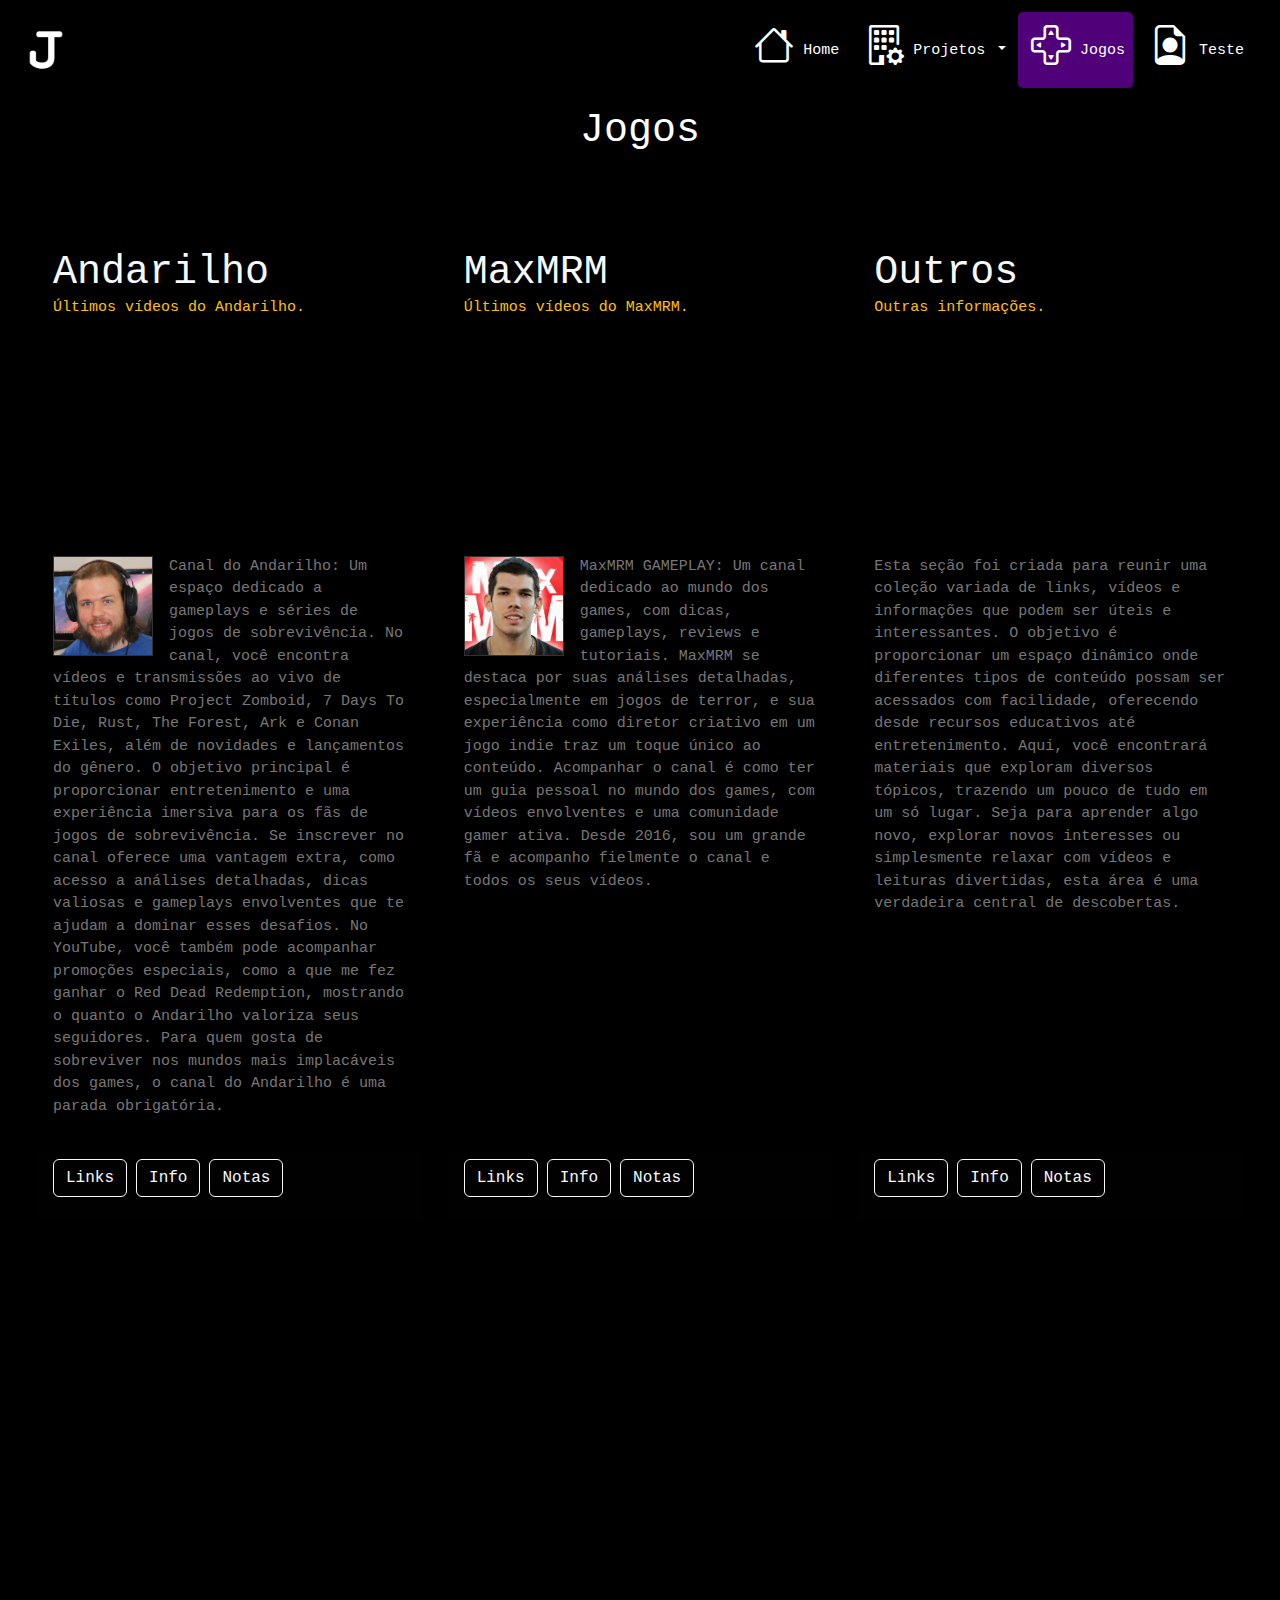
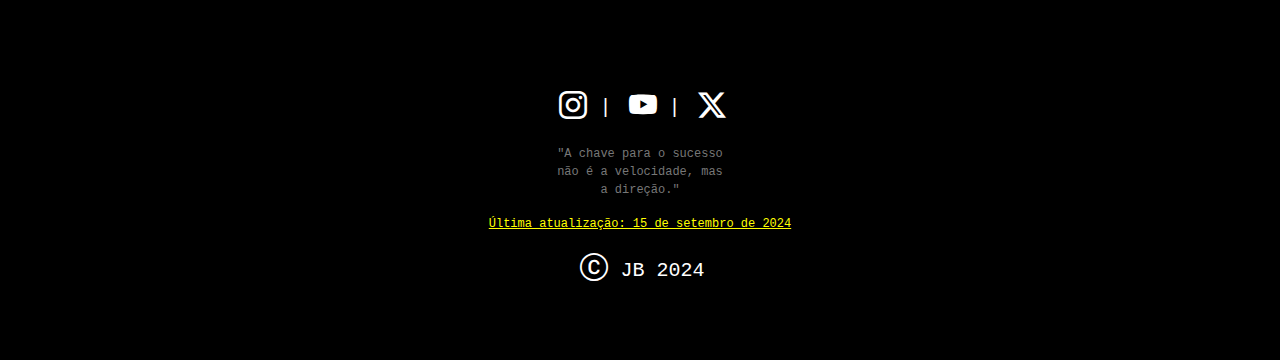
<file: jogos.html>
<!DOCTYPE html>
<html>
<head>
	<meta charset="utf-8">
	<meta name="viewport" content="width=device-width, initial-scale=1">
	<title>John Biri</title>
	<link rel="shortcut icon" href="img/00.ico">
	<link rel="stylesheet" href="https://cdn.jsdelivr.net/npm/bootstrap-icons@1.11.3/font/bootstrap-icons.min.css">
	<link href="https://cdn.jsdelivr.net/npm/bootstrap@5.3.3/dist/css/bootstrap.min.css" rel="stylesheet" integrity="sha384-QWTKZyjpPEjISv5WaRU9OFeRpok6YctnYmDr5pNlyT2bRjXh0JMhjY6hW+ALEwIH" crossorigin="anonymous">
	<link rel="stylesheet" type="text/css" href="assets/css/styles.css">
</head>
<body>
	<header class="container-fluid p-2 text-center header1">
		<nav class="navbar navbar-expand-lg header1">
		  <div class="container-fluid">
		    <a class="navbar-brand" href="#"><img src="assets/img/ico/00.ico" alt="ico"></a>
		    <button class="navbar-toggler" type="button" data-bs-toggle="collapse" data-bs-target="#navbarSupportedContent" aria-controls="navbarSupportedContent" aria-expanded="false" aria-label="Toggle navigation">
		      <span class="navbar-toggler-icon"></span>
		    </button>
		    <div class="collapse navbar-collapse justify-content-end header1" id="navbarSupportedContent">
		      <ul class="navbar-nav">
		        <li class="nav-item itemMenu00">
		        	<a class="nav-link text-white" aria-current="page" href="index.html"><i class="bi bi-house icon1 fs-1"></i> Home</a>
		        </li>
				<li class="nav-item dropdown itemMenu00">
					<a class="nav-link dropdown-toggle text-white" href="#" role="button" data-bs-toggle="dropdown" aria-expanded="false">
						<i class="bi bi-building-gear icon1 fs-1"></i> Projetos
					</a>
					<ul class="dropdown-menu projetos00">
					    <li><a class="dropdown-item text-white itemMenu00" href="#cartas">Cartas</a></li>
						  <li><a class="dropdown-item text-white itemMenu00" data-bs-toggle="modal" data-bs-target="#exampleModal" href="#">Vázio</a></li>
					</ul>
				</li>
				<li class="nav-item itemMenu01">
					<a class="nav-link text-white" href="jogos.html"><i class="bi bi-dpad icon1 fs-1"></i> Jogos</a>
				</li>
				<li class="nav-item itemMenu00">
					<a class="nav-link text-white" href="teste.html"><i class="bi bi-file-earmark-person icon1 fs-1"></i> Teste</a>
				</li>
				<li class="nav-item itemMenu00">
				</li>
		      </ul>
		    </div>
		  </div>
		</nav>
	</header>
	<!-- Tela de carregamento -->
	<div id="loading-screen">
	<div class="spinner"></div>
	</div>
	<!-- Artigo, Conteúdo -->
	<section class="container-fluid text-center p-2 secao1">
			<h1>Jogos</h1>
		<article class="artigo1">
            <br id="cartas">
            <div class="row row-cols-1 row-cols-md-3 g-4"> 
              <!-- Card 001 -->
              <div class="col">
                <div class="card h-100 video00">
                  <div class="card-body">
                    <h1 class="card-subtitle text-light">Andarilho</h1>
                    <p class="card-text text-warning">Últimos vídeos do Andarilho.</p>
                    <div class="ratio ratio-16x9">
                      <iframe class="video01" src="https://www.youtube.com/embed/videoseries?list=PLd9ykfMeym3jCU5tCFLXjZbMg4GY-u2EZ" title="YouTube video" allowfullscreen=""></iframe>
                    </div> <br>
                    <p class="texto04">
                      <img align="left" class="img01" src="assets/img/p09.jpg">
                      Canal do Andarilho: Um espaço dedicado a gameplays e séries de jogos de sobrevivência. No canal, você encontra vídeos e transmissões ao vivo de títulos como Project Zomboid, 
                      7 Days To Die, Rust, The Forest, Ark e Conan Exiles, além de novidades e lançamentos do gênero. O objetivo principal é proporcionar entretenimento e uma experiência imersiva 
                      para os fãs de jogos de sobrevivência. Se inscrever no canal oferece uma vantagem extra, como acesso a análises detalhadas, dicas valiosas e gameplays envolventes que te 
                      ajudam a dominar esses desafios. No YouTube, você também pode acompanhar promoções especiais, como a que me fez ganhar o Red Dead Redemption, mostrando o quanto o Andarilho 
                      valoriza seus seguidores. Para quem gosta de sobreviver nos mundos mais implacáveis dos games, o canal do Andarilho é uma parada obrigatória.
                      </p>
                  </div>
                  <div class="card-footer">
                    <p class="texto04">
                      <button type="button" class="btn btn-outline-light" data-bs-toggle="modal" data-bs-target="#modal01">Links</button>
                      <button type="button" class="btn btn-outline-light" data-bs-toggle="modal" data-bs-target="#modal02">Info</button>
                      <button type="button" class="btn btn-outline-light" data-bs-toggle="modal" data-bs-target="#modal03">Notas</button>
                    </p>                   
                  </div>
                </div>
              </div>
              <div class="modal fade" id="modal01" tabindex="-1" aria-labelledby="exampleModalLabel" aria-hidden="true">
                <div class="modal-dialog modal-lg">
                  <div class="modal-content modal2">
                  <div class="modal-header modal1">
                    <h1 class="modal-title fs-5 texto06" id="exampleModalLabel">Links do Andarilho</h1>
                    <button type="button" class="btn-close" data-bs-dismiss="modal" aria-label="Close"></button>
                  </div>
                  <div class="modal-body modal1">
                      <a href="https://www.youtube.com/embed/videoseries?list=PLd9ykfMeym3jCU5tCFLXjZbMg4GY-u2EZ" class="btn btn-light" target="_blank">Playlist</a>
                      <a href="https://www.youtube.com/@Andarilhou/videos" class="btn btn-light" target="_blank">Canal</a>
                      <a href="https://www.twitch.tv/andarilhoo" class="btn btn-light" target="_blank">Twitch</a>
                      <a href="https://www.youtube.com/@livesdoandarilho" class="btn btn-light" target="_blank">Canal de lives</a>
                      <a href="https://www.instant-gaming.com/pt/giveaway/andarilho" class="btn btn-light" target="_blank">Giveway</a> 
                      <a href="https://www.instagram.com/andarilhou/" class="btn btn-light" target="_blank">Instagram</a>
                      <a href="https://discord.com/channels/302563407381528576/302563407381528576" class="btn btn-light" target="_blank">Discord</a>
                      <a href="https://bit.ly/3BygtDQ" class="btn btn-light" target="_blank">Setup</a>
                    </p>
                  </div>
                  <div class="modal-footer modal1">
                    <button type="button" class="btn btn-danger" data-bs-dismiss="modal">Fechar</button>
                  </div>
                  </div>
                </div>
                </div>
                <div class="modal fade" id="modal02" tabindex="-1" aria-labelledby="exampleModalLabel" aria-hidden="true">
                  <div class="modal-dialog">
                    <div class="modal-content modal2">
                    <div class="modal-header modal1">
                      <h1 class="modal-title fs-5 texto06" id="exampleModalLabel">Informações sobre o Andarilho</h1>
                      <button type="button" class="btn-close" data-bs-dismiss="modal" aria-label="Close"></button>
                    </div>
                    <div class="modal-body modal1">
                      <p class="texto04">
                        Setup Completo
                        <a class="link00" target="_blank" href="https://bit.ly/3BygtDQ">aqui</a>.
                        <ul>
                          <li class="texto04"><strong class="texto04">CPU:</strong> Intel Core i9-11900K</li>
                          <li class="texto04"><strong class="texto04">Placa-mãe:</strong> ATX Asus ROG Strix Z590-E Gaming Wi-Fi</li>
                          <li class="texto04"><strong class="texto04">Placa de vídeo:</strong> EVGA GeForce RTX 2080 TI</li>
                          <li class="texto04"><strong class="texto04">RAM:</strong> Corsair Vengeance RGB Pro 32GB (2x16GB) DDR4-3600MHz</li>
                          <li class="texto04"><strong class="texto04">SSD:</strong> M.2 2280 Corsair Force MP600 Pro 2TB</li>
                          <li class="texto04"><strong class="texto04">Fonte:</strong> ATX Corsair RM Series RM850</li>
                        </ul>
                      </p>
                    </div>
                    <div class="modal-footer modal1">
                      <button type="button" class="btn btn-danger" data-bs-dismiss="modal">Fechar</button>
                    </div>
                    </div>
                  </div>
                  </div>
              <div class="modal fade" id="modal03" tabindex="-1" aria-labelledby="exampleModalLabel" aria-hidden="true">
                <div class="modal-dialog modal-lg">
                  <div class="modal-content modal2">
                  <div class="modal-header modal1">
                    <h1 class="modal-title fs-5 texto06" id="exampleModalLabel">Notas sobre o Andarilho</h1>
                    <button type="button" class="btn-close" data-bs-dismiss="modal" aria-label="Close"></button>
                  </div>
                  <div class="modal-body modal1">
                    <p class="texto04">
                        <b class="texto03">Gameplays do Andarilho:</b> Canal focado em Gameplays. Séries como Project Zomboid, 7 Days To Die, Rust, The Forest, Ark, Conan Exiles e mais jogos de sobrevivência, 
                        novos lançamentos e muito mais. O objetivo do canal é trazer o entretenimento para você através dos vídeos e lives. Aqui está uma 
                        <a title="Parou em 2 - (00:16:53)" class="link00" target="_blank" href="https://www.youtube.com/embed/videoseries?list=PLd9ykfMeym3jCU5tCFLXjZbMg4GY-u2EZ">playlist</a> 
                        com os últimos vídeos do canal. Outros links relacionados: <a class="link00" target="_blank" href="https://www.youtube.com/@Andarilhou/videos">Canal</a>. Tenho uma Inscrição Grupo 1 na 
                        <a class="link00" target="_blank" href="https://www.twitch.tv/andarilhoo">Twitch</a> com Benefícios de inscrição - Apoiar diretamente o streamer - Transmissões sem anúncios (com poucas 
                        exceções) - Distintivo de inscrito - Fale no chat durante o modo exclusivo para inscritos. - Não é afetado pelo modo de chat lento - 20 emotes de inscrito - 1 benefício adicional - Canais 
                        de Discord exclusivos para inscritos. Outros links:
                        <a class="link00" target="_blank" 
                        href="https://www.youtube.com/@livesdoandarilho">Canal de lives</a> /
                        <a class="link00" target="_blank" 
                        href="https://www.instant-gaming.com/pt/giveaway/andarilho">Giveway</a> /
                        <a class="link00" target="_blank" 
                        href="https://www.instagram.com/andarilhou/">Instagram</a> /
                        <a class="link00" target="_blank" 
                        href="https://discord.com/channels/302563407381528576/302563407381528576">Discord</a>. <br>
                        Se inscrever no canal do Andarilho no YouTube me mantém atualizado sobre os últimos jogos de sobrevivência. Seus vídeos oferecem análises detalhadas, gameplays envolventes e dicas valiosas 
                        que melhoram minha experiência de jogo. Além disso, ganhei o Red Dead Redemption graças a uma promoção realizada pela nova patrocinadora do canal, Instant Gaming. Isso me deu a chance de jogar 
                        um título incrível e mostrou o quanto o Andarilho valoriza seus inscritos. Em resumo, acompanhar o canal do Andarilho me mantém informado e preparado para os desafios dos jogos de 
                        sobrevivência, tornando minha experiência ainda mais emocionante e gratificante.
                    </p>
                  </div>
                  <div class="modal-footer modal1">
                    <button type="button" class="btn btn-danger" data-bs-dismiss="modal">Fechar</button>
                  </div>
                  </div>
                </div>
              </div>
              <!-- Card 002 -->
              <div class="col">
                <div class="card h-100 video00">
                  <div class="card-body">
                    <h1 class="card-subtitle text-light">MaxMRM</h1>
                    <p class="card-text text-warning">Últimos vídeos do MaxMRM.</p>
                    <div class="ratio ratio-16x9">
                      <iframe class="video01" src="https://www.youtube.com/embed/videoseries?list=PLd9ykfMeym3iMo46vjAbQ67MMn2SeOHfx" title="YouTube video" allowfullscreen=""></iframe>
                    </div> <br>
                    <p class="texto04">
                      <img align="left" class="img01" src="assets/img/p08.jpg">
                      MaxMRM GAMEPLAY: Um canal dedicado ao mundo dos games, com dicas, gameplays, reviews e tutoriais. MaxMRM se destaca por suas análises detalhadas, especialmente em 
                      jogos de terror, e sua experiência como diretor criativo em um jogo indie traz um toque único ao conteúdo. Acompanhar o canal é como ter um guia pessoal no mundo 
                      dos games, com vídeos envolventes e uma comunidade gamer ativa. Desde 2016, sou um grande fã e acompanho fielmente o canal e todos os seus vídeos.
                      </p>
                  </div>
                  <div class="card-footer">
                    <p class="texto04">
                      <button type="button" class="btn btn-outline-light" data-bs-toggle="modal" data-bs-target="#modal06">Links</button>
                      <button type="button" class="btn btn-outline-light" data-bs-toggle="modal" data-bs-target="#modal05">Info</button>
                      <button type="button" class="btn btn-outline-light" data-bs-toggle="modal" data-bs-target="#modal04">Notas</button>
                    </p>                   
                  </div>
                </div>
              </div>
              <div class="modal fade" id="modal06" tabindex="-1" aria-labelledby="exampleModalLabel" aria-hidden="true">
                <div class="modal-dialog">
                  <div class="modal-content modal2">
                  <div class="modal-header modal1">
                    <h1 class="modal-title fs-5 texto06" id="exampleModalLabel">Links do Max</h1>
                    <button type="button" class="btn-close" data-bs-dismiss="modal" aria-label="Close"></button>
                  </div>
                  <div class="modal-body modal1">
                      <a href="https://www.youtube.com/embed/videoseries?list=PLd9ykfMeym3iMo46vjAbQ67MMn2SeOHfx" class="btn btn-light" target="_blank">Playlist</a>
                      <a href="https://www.youtube.com/@MaxMRM/videos" class="btn btn-light" target="_blank">Canal</a>     
                    </p>
                  </div>
                  <div class="modal-footer modal1">
                    <button type="button" class="btn btn-danger" data-bs-dismiss="modal">Fechar</button>
                  </div>
                  </div>
                </div>
                </div>
                <div class="modal fade" id="modal05" tabindex="-1" aria-labelledby="exampleModalLabel" aria-hidden="true">
                  <div class="modal-dialog">
                    <div class="modal-content modal2">
                    <div class="modal-header modal1">
                      <h1 class="modal-title fs-5 texto06" id="exampleModalLabel">Informações sobre o Max</h1>
                      <button type="button" class="btn-close" data-bs-dismiss="modal" aria-label="Close"></button>
                    </div>
                    <div class="modal-body modal1">
                      <p class="texto04">
                        <ul>
                          <li class="texto04"><strong class="texto04">Significado de MRM:</strong> Maxwel Rocha De Meireles</li>
                        </ul>
                      </p>
                    </div>
                    <div class="modal-footer modal1">
                      <button type="button" class="btn btn-danger" data-bs-dismiss="modal">Fechar</button>
                    </div>
                    </div>
                  </div>
                  </div>
              <div class="modal fade" id="modal04" tabindex="-1" aria-labelledby="exampleModalLabel" aria-hidden="true">
                <div class="modal-dialog">
                  <div class="modal-content modal2">
                  <div class="modal-header modal1">
                    <h1 class="modal-title fs-5 texto06" id="exampleModalLabel">Notas sobre o MaxMRM</h1>
                    <button type="button" class="btn-close" data-bs-dismiss="modal" aria-label="Close"></button>
                  </div>
                  <div class="modal-body modal1">
                    <p class="texto04">
                      <b class="texto03">Gameplays do MaxMRM:</b> O Canal MaxMRM GAMEPLAY é um canal dedicado ao mundo dos GAMES e feito para os gamers! 
                      Com postagens frequentes contendo dicas, gameplays, reviews, tutoriais, easter eggs e muito mais.
                      O canal está em constante evolução trazendo cada vez mais conteúdo e buscando sempre o melhor resultado audiovisual.
                      Aqui está uma 
                      <a title="Parou em 2 - (00:16:00)" class="link00" target="_blank" 
                      href="https://www.youtube.com/embed/videoseries?list=PLd9ykfMeym3iMo46vjAbQ67MMn2SeOHfx">playlist</a>
                      com os últimos vídeos do canal. Outros links relacionados:
                      <a class="link00" target="_blank" 
                      href="https://www.youtube.com/@MaxMRM/videos">Canal</a>.
                      Ser inscrito no canal do MaxMRM é como ter um guia pessoal no mundo dos jogos de terror! Ele traz análises detalhadas, gameplays envolventes e sempre está por dentro das últimas novidades. Além de ser um 
                      ótimo jogador, MaxMRM tem experiência como diretor criativo de um jogo indie, então ele sabe do que está falando! Suas dicas e insights não só melhoram nossa experiência de jogo, mas também nos fazem sentir 
                      parte de uma grande família gamer. Em resumo, o canal do MaxMRM é o lugar perfeito para ficar atualizado, se divertir e aprender mais sobre os jogos de terror, tudo com aquele toque especial que só ele tem! 
                      Desde 2016, tenho acompanhado o canal MaxMRM e assisti a todos os <b class="texto03">3591</b> vídeos postados até hoje. O conteúdo do Max sempre me atraiu pelo seu jeito único de apresentar e pela qualidade 
                      das análises e gameplays. É incrível como ele consegue manter o canal tão dinâmico e interessante ao longo dos anos. Estou sempre ansioso pelos novos vídeos e continuo sendo um grande fã do Max!
                    </p>
                  </div>
                  <div class="modal-footer modal1">
                    <button type="button" class="btn btn-danger" data-bs-dismiss="modal">Fechar</button>
                  </div>
                  </div>
                </div>
              </div>
              <!-- Card 003 -->
              <div class="col">
                <div class="card h-100 video00">
                  <div class="card-body">
                    <h1 class="card-subtitle text-light">Outros</h1>
                    <p class="card-text text-warning">Outras informações.</p>
                    <div class="ratio ratio-16x9">
                      <iframe class="video01" src="https://www.youtube.com/embed/videoseries?si=8Mpv15bcy0Hii1Do&amp;list=PLd9ykfMeym3jS3d_GMZCHVvCbz1Q21Hn-" title="YouTube video" allowfullscreen=""></iframe>
                    </div> <br>
                    <p class="texto04">
                      Esta seção foi criada para reunir uma coleção variada de links, vídeos e informações que podem ser úteis e interessantes. O objetivo é proporcionar um espaço dinâmico 
                      onde diferentes tipos de conteúdo possam ser acessados com facilidade, oferecendo desde recursos educativos até entretenimento. Aqui, você encontrará materiais que exploram 
                      diversos tópicos, trazendo um pouco de tudo em um só lugar. Seja para aprender algo novo, explorar novos interesses ou simplesmente relaxar com vídeos e leituras 
                      divertidas, esta área é uma verdadeira central de descobertas.
                    </p>
                  <!-- EPDC 
                  Codes SB (59x8w/7w9yw) <br>
                  Vídeo:
                  <a class="botao00" target="_blank" href="https://br.spankbang.com/59x8w/video">EPDC</a>. -->
                  </div>
                  <div class="card-footer">
                    <p class="texto04">
                      <button type="button" class="btn btn-outline-light" data-bs-toggle="modal" data-bs-target="#modal09">Links</button>
                      <button type="button" class="btn btn-outline-light" data-bs-toggle="modal" data-bs-target="#modal08">Info</button>
                      <button type="button" class="btn btn-outline-light" data-bs-toggle="modal" data-bs-target="#modal07">Notas</button>
                    </p>                   
                  </div>
                </div>
              </div>
            </div>
            <div class="modal fade" id="modal09" tabindex="-1" aria-labelledby="exampleModalLabel" aria-hidden="true">
              <div class="modal-dialog">
                <div class="modal-content modal2">
                <div class="modal-header modal1">
                  <h1 class="modal-title fs-5 texto06" id="exampleModalLabel">Links Gerais</h1>
                  <button type="button" class="btn-close" data-bs-dismiss="modal" aria-label="Close"></button>
                </div>
                <div class="modal-body modal1">
                    <a href="https://www.duolingo.com/learn" class="btn btn-light" target="_blank">Duolingo</a>
                    <a href="https://mail.google.com/mail/u/0/#inbox" class="btn btn-light" target="_blank">Gmail</a>
                    <a href="https://www.youtube.com/playlist?list=WL" class="btn btn-light" target="_blank">Watch Later</a>    
                  </p>
                </div>
                <div class="modal-footer modal1">
                  <button type="button" class="btn btn-danger" data-bs-dismiss="modal">Fechar</button>
                </div>
                </div>
              </div>
              </div>
              <div class="modal fade" id="modal08" tabindex="-1" aria-labelledby="exampleModalLabel" aria-hidden="true">
                <div class="modal-dialog">
                  <div class="modal-content modal2">
                  <div class="modal-header modal1">
                    <h1 class="modal-title fs-5 texto06" id="exampleModalLabel">Informações Gerais</h1>
                    <button type="button" class="btn-close" data-bs-dismiss="modal" aria-label="Close"></button>
                  </div>
                  <div class="modal-body modal1">
                    <p class="texto04">
                      <ul>
                        <li class="texto04"><strong class="texto04">CS 2:</strong> (25/06/2024).</li>
                        <li class="texto04"><strong class="texto04">CineVS:</strong> (20/06/2024).</li>
                        <li class="texto04"><strong class="texto04">Instagram:</strong> (24/05/2024).</li>
                        <li class="texto04"><strong class="texto04">Twitter:</strong> (07/05/2024).</li>
                        <li class="texto04"><strong class="texto04">Banco Inter:</strong> (25/04/2024).</li>
                        <li class="texto04"><strong class="texto04">Conferir fotos:</strong> (19/05/2024).</li>
                      </ul>
                    </p>
                  </div>
                  <div class="modal-footer modal1">
                    <button type="button" class="btn btn-danger" data-bs-dismiss="modal">Fechar</button>
                  </div>
                  </div>
                </div>
                </div>
            <div class="modal fade" id="modal07" tabindex="-1" aria-labelledby="exampleModalLabel" aria-hidden="true">
              <div class="modal-dialog">
                <div class="modal-content modal2">
                <div class="modal-header modal1">
                  <h1 class="modal-title fs-5 texto06" id="exampleModalLabel">Notas Gerais</h1>
                  <button type="button" class="btn-close" data-bs-dismiss="modal" aria-label="Close"></button>
                </div>
                <div class="modal-body modal1">
                  <p class="texto04">
                      <b class="texto03">Sorteios:</b> Participar de sorteios pode ser divertido e empolgante, mas é importante considerar alguns pontos: embora muitos sorteios sejam gratuitos, alguns exigem uma compra 
                      ou inscrição, então avalie se o custo vale o prêmio potencial. As chances de ganhar geralmente são baixas, então participe com expectativas realistas. Certifique-se de que o sorteio é legítimo para 
                      evitar fraudes e golpes. Se você gosta da emoção de participar e os prêmios são atraentes, pode valer a pena, especialmente se for algo que você realmente deseja. Em resumo, sorteios podem ser uma 
                      maneira divertida de tentar a sorte, desde que você participe de forma consciente e segura. <br> <br>
                      <b class="texto03">Sorteios de Hardware:</b> <br>
                      01 - <a class="link00" target="_blank" href="https://dreamsetups.com.br/">dreamsetups</a> <br>
                      02 - <a class="link00" target="_blank" href="https://setuppremiado.com/">setuppremiado</a> <br>
                      03 - <a class="link00" target="_blank" href="https://www.flowsetups.com/">flowsetups</a> <br>
                      04 - <a class="link00" target="_blank" href="sorteios.html">Jogos</a>
                      <br>
                      <br>
                      <b class="texto04">EPDC:</b> Qual a melhor forma de se livrar de um vício? Qual é a melhor maneira para deixar o vício? <br> <br>
                      1 - Admita que há um problema. A parte mais difícil para a recuperação é admitir que você tem um vício. ... <br>
                      2 - Reflita sobre seu vício. ... <br>
                      3 - Busque apoio profissional. ... <br>
                      4 - Apreciar os benefícios da sobriedade. ... <br>
                      5 - Identifique seus gatilhos. ... <br>
                      6 - Mude seu ambiente. ... <br>
                      7 - Aprenda a aceitar o passado.
                      <br>
                      <br>
                      00011110000010 <br>	
                      01010111101111 <br>	
                      01000000011011 <br>
                      00101111101000 <br>
                      10011111100000 <br>
                      0011111011----
                  </p>
                  <!-- EPDC 
                  Codes SB (59x8w/7w9yw) <br>
                  Vídeo:
                  <a class="botao00" target="_blank" href="https://br.spankbang.com/59x8w/video">EPDC</a>. -->
                </div>
                <div class="modal-footer modal1">
                  <button type="button" class="btn btn-danger" data-bs-dismiss="modal">Fechar</button>
                </div>
                </div>
              </div>
            </div>
		</article>
		<!-- Alguns comentários para ajudar a busca -->
	</section>
	<!-- Rodapé -->
	<footer class="container-fluid text-center footer1">
      <p class="footer2">
        <a href="https://www.instagram.com/johnbiri" target="_blank"><i class="bi bi-instagram icon1 fs-3"></i></a> |
        <a href="https://www.youtube.com/@John-Biri" target="_blank"><i class="bi bi-youtube icon1 fs-3"></i></a> |
        <a href="https://x.com/AnneCasmurro" target="_blank"><i class="bi bi-twitter-x icon1 fs-3"></i></i></a>
      </p>
      <p class="texto04">"A chave para o sucesso <br> não é a velocidade, mas <br> a direção."</p> 
      <p class="texto05">Última atualização: 15 de setembro de 2024</p>
      <p class="footer2"><span class="icon"><i class="bi bi-c-circle icon1 fs-3"></i> JB 2024</span></p>			
  </footer>
	<script src="assets/js/loading.js"></script>
	<script src="https://cdn.jsdelivr.net/npm/bootstrap@5.3.3/dist/js/bootstrap.bundle.min.js" integrity="sha384-YvpcrYf0tY3lHB60NNkmXc5s9fDVZLESaAA55NDzOxhy9GkcIdslK1eN7N6jIeHz" crossorigin="anonymous"></script>
</body>
<div class="modal fade" id="exampleModal" tabindex="-1" aria-labelledby="exampleModalLabel" aria-hidden="true">
	<div class="modal-dialog">
	  <div class="modal-content modal2">
		<div class="modal-header modal1">
		  <h1 class="modal-title fs-5 texto06" id="exampleModalLabel">Aviso</h1>
		  <button type="button" class="btn-close" data-bs-dismiss="modal" aria-label="Close"></button>
		</div>
		<div class="modal-body modal1">
			<p class="texto06">
				Atualmente, esta seção da página está em desenvolvimento e ainda não está disponível. Agradecemos a sua paciência e compreensão enquanto trabalhamos para aprimorá-la.
			</p>
		</div>
		<div class="modal-footer modal1">
		  <button type="button" class="btn btn-danger" data-bs-dismiss="modal">Fechar</button>
		</div>
	  </div>
	</div>
</div>
</html>
</file>
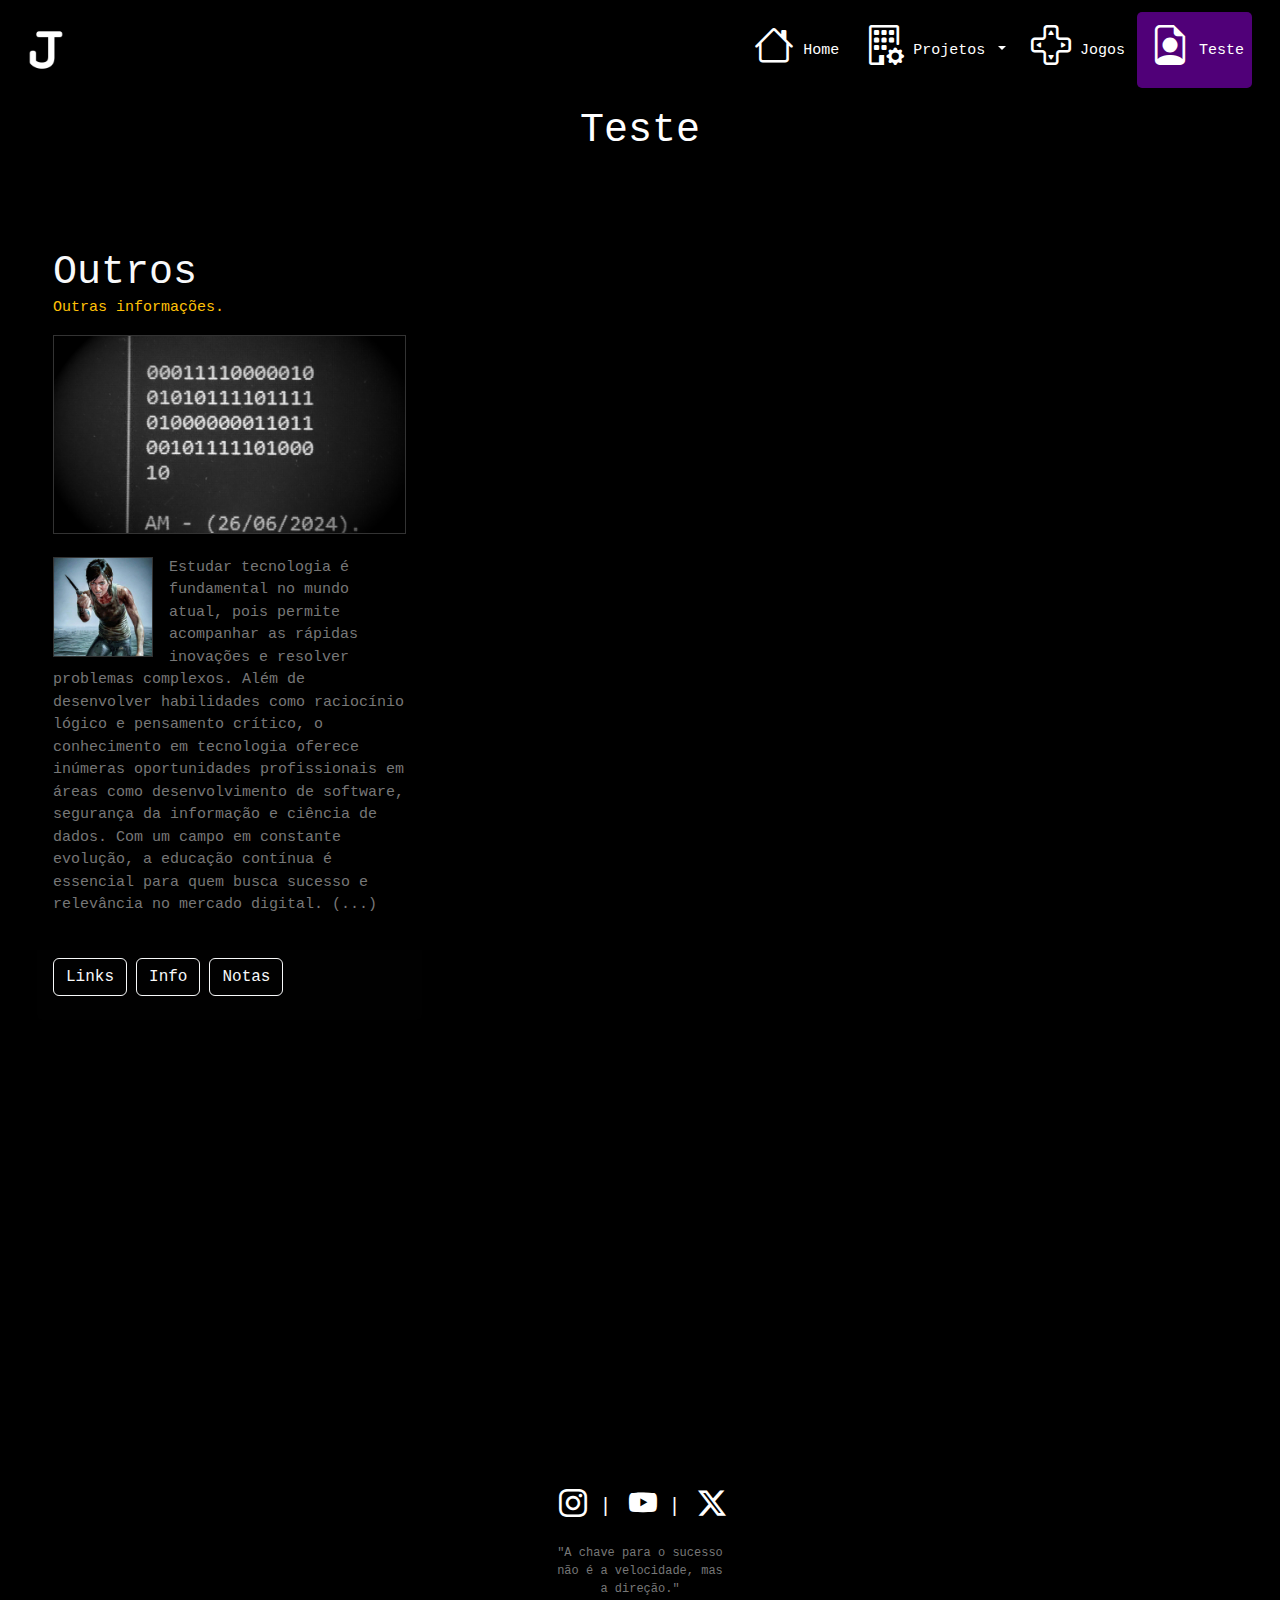
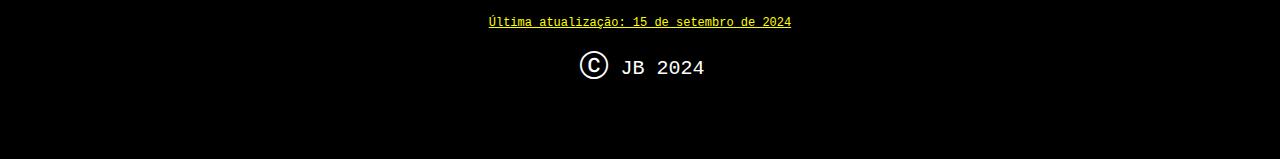
<file: teste.html>
<!DOCTYPE html>
<html>
<head>
	<meta charset="utf-8">
	<meta name="viewport" content="width=device-width, initial-scale=1">
	<title>John Biri</title>
	<link rel="shortcut icon" href="img/00.ico">
	<link rel="stylesheet" href="https://cdn.jsdelivr.net/npm/bootstrap-icons@1.11.3/font/bootstrap-icons.min.css">
	<link href="https://cdn.jsdelivr.net/npm/bootstrap@5.3.3/dist/css/bootstrap.min.css" rel="stylesheet" integrity="sha384-QWTKZyjpPEjISv5WaRU9OFeRpok6YctnYmDr5pNlyT2bRjXh0JMhjY6hW+ALEwIH" crossorigin="anonymous">
	<link rel="stylesheet" type="text/css" href="assets/css/styles.css">
</head>
<body>
	<!-- Cabeçalho -->
		<header class="container-fluid p-2 text-center header1">
			<nav class="navbar navbar-expand-lg header1">
				<div class="container-fluid">
					<a class="navbar-brand" href="#"><img src="assets/img/ico/00.ico" alt="ico"></a>
					<button class="navbar-toggler" type="button" data-bs-toggle="collapse" data-bs-target="#navbarSupportedContent" aria-controls="navbarSupportedContent" aria-expanded="false" aria-label="Toggle navigation">
					  <span class="navbar-toggler-icon"></span>
					</button>
					<div class="collapse navbar-collapse justify-content-end header1" id="navbarSupportedContent">
					  <ul class="navbar-nav">
						<li class="nav-item itemMenu00">
							<a class="nav-link text-white" aria-current="page" href="index.html"><i class="bi bi-house icon1 fs-1"></i> Home</a>
						</li>
						<li class="nav-item dropdown itemMenu00">
							<a class="nav-link dropdown-toggle text-white" href="#" role="button" data-bs-toggle="dropdown" aria-expanded="false">
								<i class="bi bi-building-gear icon1 fs-1"></i> Projetos
							</a>
							<ul class="dropdown-menu projetos00">
								<li><a class="dropdown-item text-white itemMenu00" href="#cartas">Cartas</a></li>
								<li><a class="dropdown-item text-white itemMenu00" data-bs-toggle="modal" data-bs-target="#exampleModal" href="#">Vázio</a></li>
							</ul>
						</li>
						<li class="nav-item itemMenu00">
							<a class="nav-link text-white" href="jogos.html"><i class="bi bi-dpad icon1 fs-1"></i> Jogos</a>
						</li>
						<li class="nav-item itemMenu01">
							<a class="nav-link text-white" href="teste.html"><i class="bi bi-file-earmark-person icon1 fs-1"></i> Teste</a>
						</li>
						<li class="nav-item itemMenu00">
						</li>
					  </ul>
					</div>
				</div>
			</nav>
		</header>
	<!-- Tela de carregamento -->
	<div>
		<div id="loading-screen">
			<div class="spinner"></div>
		</div>
	</div>
	<!-- Artigo, Conteúdo -->
	<div>
		<section class="container-fluid text-center p-2 secao1">
			<h1>Teste</h1>
			<article class="artigo1">
				<br id="cartas">
				<div class="row row-cols-1 row-cols-md-3 g-4"> 
					<!-- Card 001 -->
				  <div class="col">
					<div class="card h-100 video00">
					  <div class="card-body">
						<h1 class="card-subtitle text-light">Outros</h1>
						<p class="card-text text-warning">Outras informações.</p>
						<img class="img02" src="assets/img/c02.jpg"> <br> <br>
						<p class="texto04">
							<img align="left" class="img01" src="assets/img/p02.jpg">
							Estudar tecnologia é fundamental no mundo atual, pois permite acompanhar as rápidas inovações e resolver problemas complexos. Além de desenvolver 
							habilidades como raciocínio lógico e pensamento crítico, o conhecimento em tecnologia oferece inúmeras oportunidades profissionais em áreas como 
							desenvolvimento de software, segurança da informação e ciência de dados. Com um campo em constante evolução, a educação contínua é essencial para 
							quem busca sucesso e relevância no mercado digital. (...)
						  </p>
					  </div>
					  <div class="card-footer">
						<p class="texto04">
						  <button type="button" class="btn btn-outline-light" data-bs-toggle="modal" data-bs-target="#modal06">Links</button>
						  <button type="button" class="btn btn-outline-light" data-bs-toggle="modal" data-bs-target="#modal05">Info</button>
						  <button type="button" class="btn btn-outline-light" data-bs-toggle="modal" data-bs-target="#modal04">Notas</button>
						</p>                   
					  </div>
					</div>
				  </div>
				  <div class="modal fade" id="modal06" tabindex="-1" aria-labelledby="exampleModalLabel" aria-hidden="true">
					<div class="modal-dialog">
					  <div class="modal-content modal2">
					  <div class="modal-header modal1">
						<h1 class="modal-title fs-5 texto06" id="exampleModalLabel">Links Gerais</h1>
						<button type="button" class="btn-close" data-bs-dismiss="modal" aria-label="Close"></button>
					  </div>
					  <div class="modal-body modal1">
						<p class="texto04">
							<a href="assets/pag/Konga/index.html" class="btn btn-light" target="_blank">Konga</a>
						  <a href="https://monkeytype.com/" class="btn btn-light" target="_blank">Monkeytype</a>
						</p>
					  </div>
					  <div class="modal-footer modal1">
						<button type="button" class="btn btn-danger" data-bs-dismiss="modal">Fechar</button>
					  </div>
					  </div>
					</div>
					</div>
					<div class="modal fade" id="modal05" tabindex="-1" aria-labelledby="exampleModalLabel" aria-hidden="true">
					  <div class="modal-dialog">
						<div class="modal-content modal2">
						<div class="modal-header modal1">
						  <h1 class="modal-title fs-5 texto06" id="exampleModalLabel">Informações Gerais</h1>
						  <button type="button" class="btn-close" data-bs-dismiss="modal" aria-label="Close"></button>
						</div>
						<div class="modal-body modal1">
						  <p class="texto04">
							<ul>
							  <li class="texto04"><strong class="texto04">Atualização:</strong> 15 de setembro de 2024</li>
							</ul>
						  </p>
						</div>
						<div class="modal-footer modal1">
						  <button type="button" class="btn btn-danger" data-bs-dismiss="modal">Fechar</button>
						</div>
						</div>
					  </div>
					  </div>
				  <div class="modal fade" id="modal04" tabindex="-1" aria-labelledby="exampleModalLabel" aria-hidden="true">
					<div class="modal-dialog modal-lg">
					  <div class="modal-content modal2">
					  <div class="modal-header modal1">
						<h1 class="modal-title fs-5 texto06" id="exampleModalLabel">Notas Gerais</h1>
						<button type="button" class="btn-close" data-bs-dismiss="modal" aria-label="Close"></button>
					  </div>
					  <div class="modal-body modal1">
						<p class="texto04">
							<b class="texto03">Entretenimento:</b> Assistindo <a class="link00" target="_blank" 
							href="https://www.primevideo.com/region/na/detail/0LL9VW434LNLK29BTFDLNMA0K7/ref=atv_hm_hom_c_cjm7wb_2_1?jic=8%7CEgNhbGw%3D">Supernatural</a> no Prime Vídeo. <br> <br>
							<b class="texto03">Links</b>:
							<a class="link00" target="_blank" href="https://keep.google.com/">Notas</a>
							<br>
							<br>
							<b class="texto03">Frases, trechos e notas</b>:
							Estudar o dia todo. 
							<br>
							Parar de jogar e estudar mais.
							<br>
							Pagar faculdade no dia 8.
							<br>
							Abra mão dos jogos e comece a estudar.
							<br>
							ETH é o jogo principal. 
							<br>
							AM é entretenimento.
							<br>
							"Odiar sem conhecer é ter inveja sem admitir. Tirar conclusões precipitadas sobre algo ou alguém diz mais sobre você do que sobre a outra pessoa. seja leve."
							<br>
							"As atitudes do dia a dia têm um impacto enorme em como as pessoas se lembrarão de você. Siga pelo caminho do bem e seja um farol de inspiração para aqueles que te cercam."
							<br>
							"Compare-se com quem você era ontem, não com quem outra pessoa é hoje. Isso vale para tudo, inclusive para a saúde."
						</p>
						<p class="texto04">
							<b class="texto03">Notas diárias:</b>
							<br>
							<br>
							<b class="texto03">sábado, 6 de julho de 2024.</b> - (14:00) - acordar, esclarecer o PaP para o P2, att agenda, encher garrafa de água, att GTI, jogar 7 Days to Die AllDay, 
							assistir derrota do Brasil, se preparar pra dormir, dormir.  <br> <br>
							<b class="texto03">domingo, 7 de julho de 2024.</b> - (11:40) - acordar, tomar banho, att agenda, esclarecer o PaP 
							para o P2, se alongar, att blsk + treino, encher garrafa de água, att GTI, jogar 7 Days to Die AllDay, se preparar pra dormir, dormir.  <br> <br>
							<b class="texto03">segunda-feira, 8 de 
							julho de 2024.</b> - (12:20) - acordar, att TSWA, jogar 7 Days to Die 3h ou +, encher garrafa de água, att agenda, att GTI, se preparar pra dormir, dormir.  <br> <br>
							<b class="texto03">terça-feira, 9 de julho de 2024.</b> - (18:00) - acordar, jogar 7 Days to Die AllDay, att agenda, encher garrafa de água, att TSWA, att 
							GTI, se preparar pra dormir, dormir.  <br> <br>
							<b class="texto03">quarta-feira, 10 de julho de 2024.</b> - (12:00) - acordar, cuidar do Piu, encher garrafa de água, att 
							agenda, att GTI, pagar faculdade, att TSWA, mobilidade - machado, jogar Red Dead Redemption 2 até de manhã. <br> <br>
							<b class="texto03">Aniversariantes:</b>
							<br>
							<br>
							janeiro: <br>
							12/01/2005: Álek.
							<br> <br>
							fevereiro: <br> <br>
							março: <br>
							03/03/2003: Ana.
							<br> <br>
							abril:
							<br> <br>
							maio: <br>
							22/05: Marcelo. <br>
							22/05/2001: Eu.
							<br> <br>
							🎈 junho: <br>
							10/06: Jéssica. <br>
							19/06: Domingos. <br>
							19/06: Larissa.
							<br> <br>
							julho: <br>
							01/07: Mãe. <br>
							04/07: Andressa.
							<br> <br>
							agosto:
							<br> <br>
							setembro:
							<br> <br>
							outubro: <br>
							11/10/2010: Júlia. <br>
							12/10: Weverson.
							<br> <br>
							novembro:
							<br> <br>
							dezembro: <br> <br>
							Peso: <br> <br>
							🍪 John: <br>
							(71.50) - 20/04/2024. <br>
							(71.15) - 10/06/2024. <br>
							<br>
							🍫 Ana: <br>
							(69.20) - 20/04/2024. <br>
							(68.15) - 28/04/2024. <br>
							(67.15) - 05/05/2024. <br>
							(66.77) - 30/05/2024. <br>
							(68.10) - 10/06/2024. <br>
							(67.55) - 20/06/2024. <br>
							<br>
							- senha da catraca 12958. <br>
						</p>
					  </div>
					  <div class="modal-footer modal1">
						<button type="button" class="btn btn-danger" data-bs-dismiss="modal">Fechar</button>
					  </div>
					  </div>
					</div>
				  </div>
				  <!-- Fim Card -->
					<!-- espaço de criação -->
					<!-- fim do espaço de criação -->
				</div>
			</article>
		<!-- Alguns comentários para ajudar a busca -->
	</section>
	</div>
	<!-- Rodapé -->
	<footer class="container-fluid text-center footer1">
		<p class="footer2">
			<a href="https://www.instagram.com/johnbiri" target="_blank"><i class="bi bi-instagram icon1 fs-3"></i></a> |
			<a href="https://www.youtube.com/@John-Biri" target="_blank"><i class="bi bi-youtube icon1 fs-3"></i></a> |
			<a href="https://x.com/AnneCasmurro" target="_blank"><i class="bi bi-twitter-x icon1 fs-3"></i></i></a>
		</p>
		<p class="texto04">"A chave para o sucesso <br> não é a velocidade, mas <br> a direção."</p> 
		<p class="texto05">Última atualização: 15 de setembro de 2024</p>
		<p class="footer2"><span class="icon"><i class="bi bi-c-circle icon1 fs-3"></i> JB 2024</span></p>			
	</footer>
	<!-- Scripts -->
	<div>
		<script src="assets/js/loading.js"></script>
		<script src="https://cdn.jsdelivr.net/npm/bootstrap@5.3.3/dist/js/bootstrap.bundle.min.js" integrity="sha384-YvpcrYf0tY3lHB60NNkmXc5s9fDVZLESaAA55NDzOxhy9GkcIdslK1eN7N6jIeHz" crossorigin="anonymous"></script>
	</div>
	<!-- Modais --> 
	<div>
			<div class="modal fade" id="exampleModal" tabindex="-1" aria-labelledby="exampleModalLabel" aria-hidden="true">
				<div class="modal-dialog">
				  <div class="modal-content modal2">
					<div class="modal-header modal1">
					  <h1 class="modal-title fs-5 texto06" id="exampleModalLabel">Aviso</h1>
					  <button type="button" class="btn-close" data-bs-dismiss="modal" aria-label="Close"></button>
					</div>
					<div class="modal-body modal1">
						<p class="texto06">
							Atualmente, esta seção da página está em desenvolvimento e ainda não está disponível. Agradecemos a sua paciência e compreensão enquanto trabalhamos para aprimorá-la.
						</p>
					</div>
					<div class="modal-footer modal1">
					  <button type="button" class="btn btn-danger" data-bs-dismiss="modal">Fechar</button>
					</div>
				  </div>
				</div>
			  </div>
	</div>
</body>
</html>
</file>
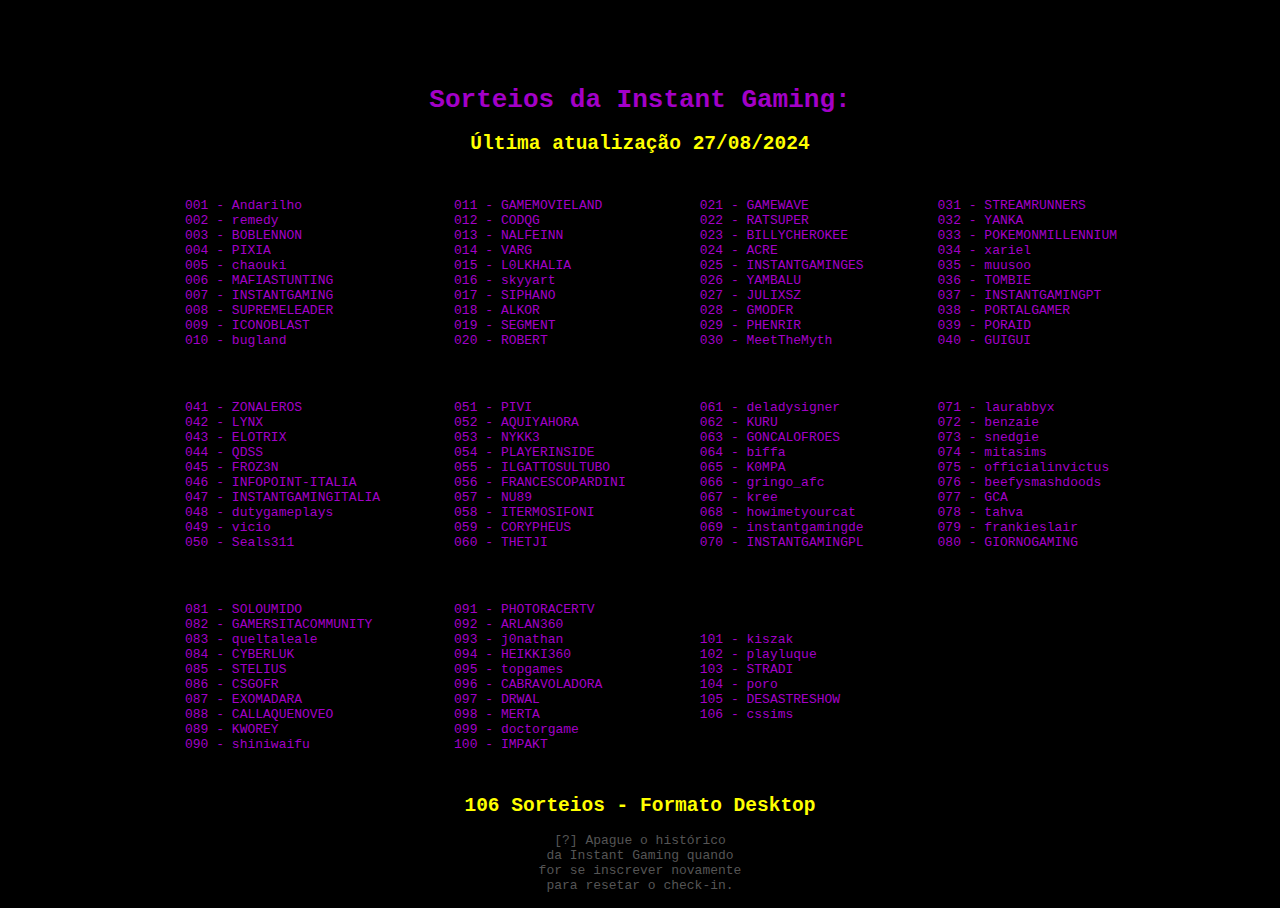
<file: assets/pag/sorteios.html>
<!DOCTYPE html>
<html>
<head>
	<meta charset="utf-8">
	<meta name="viewport" content="width=device-width, initial-scale=1">
	<title>Sorteios</title>
	<link rel="shortcut icon" href="https://cdn-icons-png.flaticon.com/512/2754/2754026.png">
	<style type="text/css">
		*{
			color: #a300c8;
			font-family: monospace;
		}
		h2{
			color: #ff0;
		}
		p{
			color: #555;
		}
		body{
			background-color: #000;
		}
		td{
			border-radius: 15px;
			padding: 25px;
		}
		th{
			padding: 10px;
		}
		.botao01{
			text-decoration: none;
		}
		.botao01:hover{
			color: #d46cd3;
			text-decoration: underline;
		}
		.botao01:visited{
			color: #0f0;
		}
	</style>
</head>
<body>
	<br> <br> <br> <br>
	<div>
	<center>
	<h1><b class="texto02">Sorteios da Instant Gaming:</b></h1>
	<h2>Última atualização 27/08/2024</h2>
	
	<table>
		<tr>
			<th>
				<td>
	001 - <a class="botao01" target="_blank" href="https://www.instant-gaming.com/pt/giveaway/andarilho?igr=johnbiri">Andarilho</a> <br>
	002 - <a class="botao01" target="_blank" href="https://www.instant-gaming.com/pt/giveaway/remedy?igr=johnbiri">remedy</a> <br>
	003 - <a class="botao01" target="_blank" href="https://www.instant-gaming.com/pt/giveaway/BOBLENNON?igr=johnbiri">BOBLENNON</a> <br>
	004 - <a class="botao01" target="_blank" href="https://www.instant-gaming.com/pt/giveaway/PIXIA?igr=johnbiri">PIXIA</a> <br>
	005 - <a class="botao01" target="_blank" href="https://www.instant-gaming.com/fr/giveaway/chaouki?igr=johnbiri">chaouki</a> <br>
	006 - <a class="botao01" target="_blank" href="https://www.instant-gaming.com/fr/giveaway/MAFIASTUNTING?igr=johnbiri">MAFIASTUNTING</a> <br>
	007 - <a class="botao01" target="_blank" href="https://www.instant-gaming.com/pt/giveaway/INSTANTGAMING?igr=johnbiri">INSTANTGAMING</a> <br>
	008 - <a class="botao01" target="_blank" href="https://www.instant-gaming.com/fr/giveaway/SUPREMELEADER?igr=johnbiri">SUPREMELEADER</a> <br>
	009 - <a class="botao01" target="_blank" href="https://www.instant-gaming.com/fr/giveaway/ICONOBLAST?igr=johnbiri">ICONOBLAST</a> <br>
	010 - <a class="botao01" target="_blank" href="https://www.instant-gaming.com/fr/giveaway/bugland?igr=johnbiri">bugland</a>
				</td>
			</th>
			<th>
				<td>
	011 - <a class="botao01" target="_blank" href="https://www.instant-gaming.com/fr/giveaway/GAMEMOVIELAND?igr=johnbiri">GAMEMOVIELAND</a> <br>
	012 - <a class="botao01" target="_blank" href="https://www.instant-gaming.com/fr/giveaway/CODQG?igr=johnbiri">CODQG</a> <br>
	013 - <a class="botao01" target="_blank" href="https://www.instant-gaming.com/fr/giveaway/NALFEINN?igr=johnbiri">NALFEINN</a> <br>
	014 - <a class="botao01" target="_blank" href="https://www.instant-gaming.com/fr/giveaway/VARG?igr=johnbiri">VARG</a> <br>
	015 - <a class="botao01" target="_blank" href="https://www.instant-gaming.com/fr/giveaway/L0LKHALIA?igr=johnbiri">L0LKHALIA</a> <br>
	016 - <a class="botao01" target="_blank" href="https://www.instant-gaming.com/fr/giveaway/skyyart?igr=johnbiri">skyyart</a> <br>
	017 - <a class="botao01" target="_blank" href="https://www.instant-gaming.com/fr/giveaway/SIPHANO?igr=johnbiri">SIPHANO</a> <br>
	018 - <a class="botao01" target="_blank" href="https://www.instant-gaming.com/fr/giveaway/ALKOR?igr=johnbiri">ALKOR</a> <br>
	019 - <a class="botao01" target="_blank" href="https://www.instant-gaming.com/fr/giveaway/SEGMENT?igr=johnbiri">SEGMENT</a> <br>
	020 - <a class="botao01" target="_blank" href="https://www.instant-gaming.com/fr/giveaway/ROBERT?igr=johnbiri">ROBERT</a>
				</td>
			</th>
			<th>
				<td>
	021 - <a class="botao01" target="_blank" href="https://www.instant-gaming.com/fr/giveaway/GAMEWAVE?igr=johnbiri">GAMEWAVE</a> <br>
	022 - <a class="botao01" target="_blank" href="https://www.instant-gaming.com/fr/giveaway/RATSUPER?igr=johnbiri">RATSUPER</a> <br>
	023 - <a class="botao01" target="_blank" href="https://www.instant-gaming.com/fr/giveaway/BILLYCHEROKEE?igr=johnbiri">BILLYCHEROKEE</a> <br>
	024 - <a class="botao01" target="_blank" href="https://www.instant-gaming.com/fr/giveaway/ACRE?igr=johnbiri">ACRE</a> <br>
	025 - <a class="botao01" target="_blank" href="https://www.instant-gaming.com/fr/giveaway/INSTANTGAMINGES?igr=johnbiri">INSTANTGAMINGES</a> <br>
	026 - <a class="botao01" target="_blank" href="https://www.instant-gaming.com/fr/giveaway/YAMBALU?igr=johnbiri">YAMBALU</a> <br>
	027 - <a class="botao01" target="_blank" href="https://www.instant-gaming.com/fr/giveaway/JULIXSZ?igr=johnbiri">JULIXSZ</a> <br>
	028 - <a class="botao01" target="_blank" href="https://www.instant-gaming.com/fr/giveaway/GMODFR?igr=johnbiri">GMODFR</a> <br>
	029 - <a class="botao01" target="_blank" href="https://www.instant-gaming.com/fr/giveaway/PHENRIR?igr=johnbiri">PHENRIR</a> <br>
	030 - <a class="botao01" target="_blank" href="https://www.instant-gaming.com/fr/giveaway/MeetTheMyth?igr=johnbiri">MeetTheMyth</a>
				</td>
			</th>
			<th>
				<td>
	031 - <a class="botao01" target="_blank" href="https://www.instant-gaming.com/fr/giveaway/STREAMRUNNERS?igr=johnbiri">STREAMRUNNERS</a> <br>
	032 - <a class="botao01" target="_blank" href="https://www.instant-gaming.com/fr/giveaway/YANKA?igr=johnbiri">YANKA</a> <br>
	033 - <a class="botao01" target="_blank" href="https://www.instant-gaming.com/fr/giveaway/POKEMONMILLENNIUM?igr=johnbiri">POKEMONMILLENNIUM</a> <br>
	034 - <a class="botao01" target="_blank" href="https://www.instant-gaming.com/fr/giveaway/xariel?igr=johnbiri">xariel</a> <br>
	035 - <a class="botao01" target="_blank" href="https://www.instant-gaming.com/fr/giveaway/muusoo?igr=johnbiri">muusoo</a> <br>
	036 - <a class="botao01" target="_blank" href="https://www.instant-gaming.com/fr/giveaway/TOMBIE?igr=johnbiri">TOMBIE</a> <br>
	037 - <a class="botao01" target="_blank" href="https://www.instant-gaming.com/fr/giveaway/INSTANTGAMINGPT?igr=johnbiri">INSTANTGAMINGPT</a> <br>
	038 - <a class="botao01" target="_blank" href="https://www.instant-gaming.com/fr/giveaway/PORTALGAMER?igr=johnbiri">PORTALGAMER</a> <br>
	039 - <a class="botao01" target="_blank" href="https://www.instant-gaming.com/fr/giveaway/PORAID?igr=johnbiri">PORAID</a> <br>
	040 - <a class="botao01" target="_blank" href="https://www.instant-gaming.com/fr/giveaway/GUIGUI?igr=johnbiri">GUIGUI</a>
				</td>
			</th>
		</tr>
		<tr>
			<th>
				<td>
	041 - <a class="botao01" target="_blank" href="https://www.instant-gaming.com/fr/giveaway/ZONALEROS?igr=johnbiri">ZONALEROS</a> <br>
	042 - <a class="botao01" target="_blank" href="https://www.instant-gaming.com/fr/giveaway/LYNX?igr=johnbiri">LYNX</a> <br>
	043 - <a class="botao01" target="_blank" href="https://www.instant-gaming.com/fr/giveaway/ELOTRIX?igr=johnbiri">ELOTRIX</a> <br>
	044 - <a class="botao01" target="_blank" href="https://www.instant-gaming.com/fr/giveaway/QDSS?igr=johnbiri">QDSS</a> <br>
	045 - <a class="botao01" target="_blank" href="https://www.instant-gaming.com/fr/giveaway/FROZ3N?igr=johnbiri">FROZ3N</a> <br>
	046 - <a class="botao01" target="_blank" href="https://www.instant-gaming.com/fr/giveaway/INFOPOINT-ITALIA?igr=johnbiri">INFOPOINT-ITALIA</a> <br>
	047 - <a class="botao01" target="_blank" href="https://www.instant-gaming.com/fr/giveaway/INSTANTGAMINGITALIA?igr=johnbiri">INSTANTGAMINGITALIA</a> <br>
	048 - <a class="botao01" target="_blank" href="https://www.instant-gaming.com/fr/giveaway/dutygameplays?igr=johnbiri">dutygameplays</a> <br>
	049 - <a class="botao01" target="_blank" href="https://www.instant-gaming.com/fr/giveaway/vicio?igr=johnbiri">vicio</a> <br>
	050 - <a class="botao01" target="_blank" href="https://www.instant-gaming.com/fr/giveaway/Seals311?igr=johnbiri">Seals311</a>
				</td>
			</th>
			<th>
				<td>
	051 - <a class="botao01" target="_blank" href="https://www.instant-gaming.com/fr/giveaway/PIVI?igr=johnbiri">PIVI</a> <br>
	052 - <a class="botao01" target="_blank" href="https://www.instant-gaming.com/fr/giveaway/AQUIYAHORA?igr=johnbiri">AQUIYAHORA</a> <br>
	053 - <a class="botao01" target="_blank" href="https://www.instant-gaming.com/fr/giveaway/NYKK3?igr=johnbiri">NYKK3</a> <br>
	054 - <a class="botao01" target="_blank" href="https://www.instant-gaming.com/fr/giveaway/PLAYERINSIDE?igr=johnbiri">PLAYERINSIDE</a> <br>
	055 - <a class="botao01" target="_blank" href="https://www.instant-gaming.com/fr/giveaway/ILGATTOSULTUBO?igr=johnbiri">ILGATTOSULTUBO</a> <br>
	056 - <a class="botao01" target="_blank" href="https://www.instant-gaming.com/fr/giveaway/FRANCESCOPARDINI?igr=johnbiri">FRANCESCOPARDINI</a> <br>
	057 - <a class="botao01" target="_blank" href="https://www.instant-gaming.com/fr/giveaway/NU89?igr=johnbiri">NU89</a> <br>
	058 - <a class="botao01" target="_blank" href="https://www.instant-gaming.com/fr/giveaway/ITERMOSIFONI?igr=johnbiri">ITERMOSIFONI</a> <br>
	059 - <a class="botao01" target="_blank" href="https://www.instant-gaming.com/fr/giveaway/CORYPHEUS?igr=johnbiri">CORYPHEUS</a> <br>
	060 - <a class="botao01" target="_blank" href="https://www.instant-gaming.com/fr/giveaway/THETJI?igr=johnbiri">THETJI</a>
				</td>
			</th>
			<th>
				<td>
	061 - <a class="botao01" target="_blank" href="https://www.instant-gaming.com/fr/giveaway/deladysigner?igr=johnbiri">deladysigner</a> <br>
	062 - <a class="botao01" target="_blank" href="https://www.instant-gaming.com/fr/giveaway/KURU?igr=johnbiri">KURU</a> <br>
	063 - <a class="botao01" target="_blank" href="https://www.instant-gaming.com/fr/giveaway/GONCALOFROES?igr=johnbiri">GONCALOFROES</a> <br>
	064 - <a class="botao01" target="_blank" href="https://www.instant-gaming.com/fr/giveaway/biffa?igr=johnbiri">biffa</a> <br>
	065 - <a class="botao01" target="_blank" href="https://www.instant-gaming.com/fr/giveaway/K0MPA?igr=johnbiri">K0MPA</a> <br>
	066 - <a class="botao01" target="_blank" href="https://www.instant-gaming.com/fr/giveaway/gringo_afc?igr=johnbiri">gringo_afc</a> <br>
	067 - <a class="botao01" target="_blank" href="https://www.instant-gaming.com/fr/giveaway/kree?igr=johnbiri">kree</a> <br>
	068 - <a class="botao01" target="_blank" href="https://www.instant-gaming.com/fr/giveaway/howimetyourcat?igr=johnbiri">howimetyourcat</a> <br>
	069 - <a class="botao01" target="_blank" href="https://www.instant-gaming.com/fr/giveaway/instantgamingde?igr=johnbiri">instantgamingde</a> <br>
	070 - <a class="botao01" target="_blank" href="https://www.instant-gaming.com/fr/giveaway/INSTANTGAMINGPL?igr=johnbiri">INSTANTGAMINGPL</a>
				</td>
			</th>
			<th>
				<td>
	071 - <a class="botao01" target="_blank" href="https://www.instant-gaming.com/fr/giveaway/laurabbyx?igr=johnbiri">laurabbyx</a> <br>
	072 - <a class="botao01" target="_blank" href="https://www.instant-gaming.com/fr/giveaway/benzaie?igr=johnbiri">benzaie</a> <br>
	073 - <a class="botao01" target="_blank" href="https://www.instant-gaming.com/fr/giveaway/snedgie?igr=johnbiri">snedgie</a> <br>
	074 - <a class="botao01" target="_blank" href="https://www.instant-gaming.com/fr/giveaway/mitasims?igr=johnbiri">mitasims</a> <br>
	075 - <a class="botao01" target="_blank" href="https://www.instant-gaming.com/fr/giveaway/officialinvictus?igr=johnbiri">officialinvictus</a> <br>
	076 - <a class="botao01" target="_blank" href="https://www.instant-gaming.com/fr/giveaway/beefysmashdoods?igr=johnbiri">beefysmashdoods</a> <br>
	077 - <a class="botao01" target="_blank" href="https://www.instant-gaming.com/fr/giveaway/GCA?igr=johnbiri">GCA</a> <br>
	078 - <a class="botao01" target="_blank" href="https://www.instant-gaming.com/fr/giveaway/tahva?igr=johnbiri">tahva</a> <br>
	079 - <a class="botao01" target="_blank" href="https://www.instant-gaming.com/fr/giveaway/frankieslair?igr=johnbiri">frankieslair</a> <br>
	080 - <a class="botao01" target="_blank" href="https://www.instant-gaming.com/fr/giveaway/GIORNOGAMING?igr=johnbiri">GIORNOGAMING</a>
				</td>
			</th>
		</tr>
		<tr>
			<th>
				<td>
	081 - <a class="botao01" target="_blank" href="https://www.instant-gaming.com/fr/giveaway/SOLOUMIDO?igr=johnbiri">SOLOUMIDO</a> <br>
	082 - <a class="botao01" target="_blank" href="https://www.instant-gaming.com/fr/giveaway/GAMERSITACOMMUNITY?igr=johnbiri">GAMERSITACOMMUNITY</a> <br>
	083 - <a class="botao01" target="_blank" href="https://www.instant-gaming.com/fr/giveaway/queltaleale?igr=johnbiri">queltaleale</a> <br>
	084 - <a class="botao01" target="_blank" href="https://www.instant-gaming.com/fr/giveaway/CYBERLUK?igr=johnbiri">CYBERLUK</a> <br>
	085 - <a class="botao01" target="_blank" href="https://www.instant-gaming.com/fr/giveaway/STELIUS?igr=johnbiri">STELIUS</a> <br>
	086 - <a class="botao01" target="_blank" href="https://www.instant-gaming.com/fr/giveaway/CSGOFR?igr=johnbiri">CSGOFR</a> <br>
	087 - <a class="botao01" target="_blank" href="https://www.instant-gaming.com/fr/giveaway/EXOMADARA?igr=johnbiri">EXOMADARA</a> <br>
	088 - <a class="botao01" target="_blank" href="https://www.instant-gaming.com/fr/giveaway/CALLAQUENOVEO?igr=johnbiri">CALLAQUENOVEO</a> <br>
	089 - <a class="botao01" target="_blank" href="https://www.instant-gaming.com/fr/giveaway/KWOREY?igr=johnbiri">KWOREY</a> <br>
	090 - <a class="botao01" target="_blank" href="https://www.instant-gaming.com/fr/giveaway/shiniwaifu?igr=johnbiri">shiniwaifu</a>
				</td>
			</th>
			<th>
				<td>
	091 - <a class="botao01" target="_blank" href="https://www.instant-gaming.com/fr/giveaway/PHOTORACERTV?igr=johnbiri">PHOTORACERTV</a> <br>
	092 - <a class="botao01" target="_blank" href="https://www.instant-gaming.com/fr/giveaway/ARLAN360?igr=johnbiri">ARLAN360</a> <br>
	093 - <a class="botao01" target="_blank" href="https://www.instant-gaming.com/fr/giveaway/j0nathan?igr=johnbiri">j0nathan</a> <br>
	094 - <a class="botao01" target="_blank" href="https://www.instant-gaming.com/fr/giveaway/HEIKKI360?igr=johnbiri">HEIKKI360</a> <br>
	095 - <a class="botao01" target="_blank" href="https://www.instant-gaming.com/fr/giveaway/topgames?igr=johnbiri">topgames</a> <br>
	096 - <a class="botao01" target="_blank" href="https://www.instant-gaming.com/fr/giveaway/CABRAVOLADORA?igr=johnbiri">CABRAVOLADORA</a> <br>
	097 - <a class="botao01" target="_blank" href="https://www.instant-gaming.com/fr/giveaway/DRWAL?igr=johnbiri">DRWAL</a> <br>
	098 - <a class="botao01" target="_blank" href="https://www.instant-gaming.com/fr/giveaway/MERTA?igr=johnbiri">MERTA</a> <br>
	099 - <a class="botao01" target="_blank" href="https://www.instant-gaming.com/fr/giveaway/doctorgame?igr=johnbiri">doctorgame</a> <br>
	100 - <a class="botao01" target="_blank" href="https://www.instant-gaming.com/fr/giveaway/IMPAKT?igr=johnbiri">IMPAKT</a>
				</td>
			</th>
			<th>
				<td>
	101 - <a class="botao01" target="_blank" href="https://www.instant-gaming.com/fr/giveaway/kiszak?igr=johnbiri">kiszak</a> <br>
	102 - <a class="botao01" target="_blank" href="https://www.instant-gaming.com/fr/giveaway/playluque?igr=johnbiri">playluque</a> <br>
	103 - <a class="botao01" target="_blank" href="https://www.instant-gaming.com/fr/giveaway/STRADI?igr=johnbiri">STRADI</a> <br>
	104 - <a class="botao01" target="_blank" href="https://www.instant-gaming.com/fr/giveaway/poro?igr=johnbiri">poro</a> <br>
	105 - <a class="botao01" target="_blank" href="https://www.instant-gaming.com/fr/giveaway/DESASTRESHOW?igr=johnbiri">DESASTRESHOW</a> <br>
	106 - <a class="botao01" target="_blank" href="https://www.instant-gaming.com/pt/giveaway/cssims?igr=johnbiri">cssims</a>
				</td>
			</th>
		</tr>
	</table>
	<h2>106 Sorteios - Formato Desktop</h2>
	<p>
		[?] Apague o histórico <br>
		da Instant Gaming quando <br>
		for se inscrever novamente <br>
		para resetar o check-in.
	</p>
	</center>	
	</div>
</body>
</html>
</file>
<file: assets/css/styles.css>
*{
	margin: 0;
	padding: 0;
	box-sizing: border-box;
	color: #fff;
	font-family: monospace, 'Courier New', Courier;
}
html{
	scroll-behavior: smooth;
}
body{
	background-color: #000;
    padding: 1px;
	margin: 1px;
    font-size: 15px;
}
/* header */
.header1 {
	padding: 0px;
	background-color: #000 ;
}
/* formatação de artigo */
.secao1 {
    border: #000 1px solid;

}
.artigo1 {
    background-color: #000;
	margin: 5px;
	padding: 20px;
	border-radius: 5px;
	text-align: left;
}
.artigo2 {
	background-color: #000;
	margin: 5px;
	padding: 20px;
	border-radius: 5px;
	text-align: left;
	border: #000 1px solid;
}
/* formatação de parágrafos */
.texto01 {
	color: #ffc800;
}
.texto02 {
	color: #ff0;
	text-align: center;
}
.texto03 {
    color: #9f9f9f;
}
.texto04 {
    color: #777;
}
.texto05 {
    color: #ff0;
	text-decoration: underline;
	text-align: center;
}
.texto06 {
    color: #0f0;
    text-align: center;
}
.link00 {
    color: #a300c8;
	text-decoration: none;
}
.link00:hover {
	text-decoration: underline;
}
/* Menu */
.itemMenu00{
	margin: 2px;
	border-radius: 5px;
}
.itemMenu00:hover{
	background-color: #222;
}
.projetos00{
	background-color: #000;
	border: #222 1px solid;
	padding: 20px;
}
.projetos00 li{
	border-bottom: #222 1px solid;
	padding: 10px;
}
.itemMenu01{
	background-color: #500078;
	border-radius: 5px;
	margin: 2px;
}
/* Imagens */
.img01{
	margin-right: 16px;
	padding: 0px;
	width: 100px;
	border: #333 1px solid;
}
.img02{
	padding: 0px;
	width: 100%;
	border: #333 1px solid;
	
}
.icon1{
	size: 50px;
    width: 40px;
    height: 40px;
    vertical-align: middle;
    margin-left: 5px;
}
/* footer */
.footer1{
	padding-top: 50px;
	padding-bottom: 50px;
	border: #000 solid 1px;
	background-color: #000;
	font-size: 12px;
}
.footer2{
	font-size: 20px;
}
/* Tela de carregamento */
#loading-screen {
	position: fixed;
	top: 0;
	left: 0;
	width: 100vw;
	height: 100vh;
	background-color: rgba(0, 0, 0, 1);
	display: flex;
	justify-content: center;
	align-items: center;
	z-index: 9999;
  }
  /* Spinner (animação de carregamento) */
  .spinner {
	border: 8px solid #500078;
	border-top: 8px solid #a300c8;
	border-radius: 50%;
	width: 60px;
	height: 60px;
	animation: spin 1s linear infinite;
  }
  @keyframes spin {
	0% { transform: rotate(0deg); }
	100% { transform: rotate(360deg); }
  }
  /* Esconder o conteúdo da página até o carregamento completo */
  #content {
	display: none;
  }
  /* formatação de modal */
.modal1 {
    background-color: #000;
	border-radius: 0px;
	border: #000 1px solid;
}
.modal2 {
    background-color: #000;
	border-radius: 0px;
	border: #000 1px solid;
	padding-top: 0px;
	padding-bottom: 60px;
}
/* Scroll da página */
/* width */
::-webkit-scrollbar {
	width: 7px;}
  /* Track */
  ::-webkit-scrollbar-track {
	background: #000;}
  /* Handle */
  ::-webkit-scrollbar-thumb {
	background: #000;
	border-style: solid;
	border-color: #000;
	border-width: 1px;}
  /* Handle on hover */
  ::-webkit-scrollbar-thumb:hover {
	background: #000;
	border-style: solid;
	border-color: #000;
	border-width: 1px;}
  /* The buttons on the scrollbar (arrows pointing upwards and downwards). */
  ::-webkit-scrollbar-button {
	  background: #000;}
  /* the bottom corner of the scrollbar, where both horizontal and vertical scrollbars meet. */
  ::-webkit-scrollbar-corner {
	  background: #000;}
  /* the track (progress bar) NOT covered by the handle. 
  ::-webkit-scrollbar-track-piece {} 
  the draggable resizing handle that appears at the bottom corner of some elements.
  ::-webkit-resizer {} */
  /* Card */
  .video00 {
	border: #000 1px solid;
	background-color: #000;
	padding-top: 30px;
	padding-bottom: 380px;
	background-color: #000;
  }
/* carrossel */
.carousel-indicators img{
	width: 70px;
	display: block;
}
.carousel-indicators button{
	width: max-content!important;
}
.carousel-indicators{
	position: unset;
}
.carousel-indicators button.active img{
	border: #a300c8 2px solid;
}
.carousel-indicators button img{
	border: #500078 2px solid;

}
/* Lista */
.taref1{
	border: #000 solid 1px;
}
.taref2{
	background-color: #500078;
	border: #a300c8 solid 1px;

}
</file>
